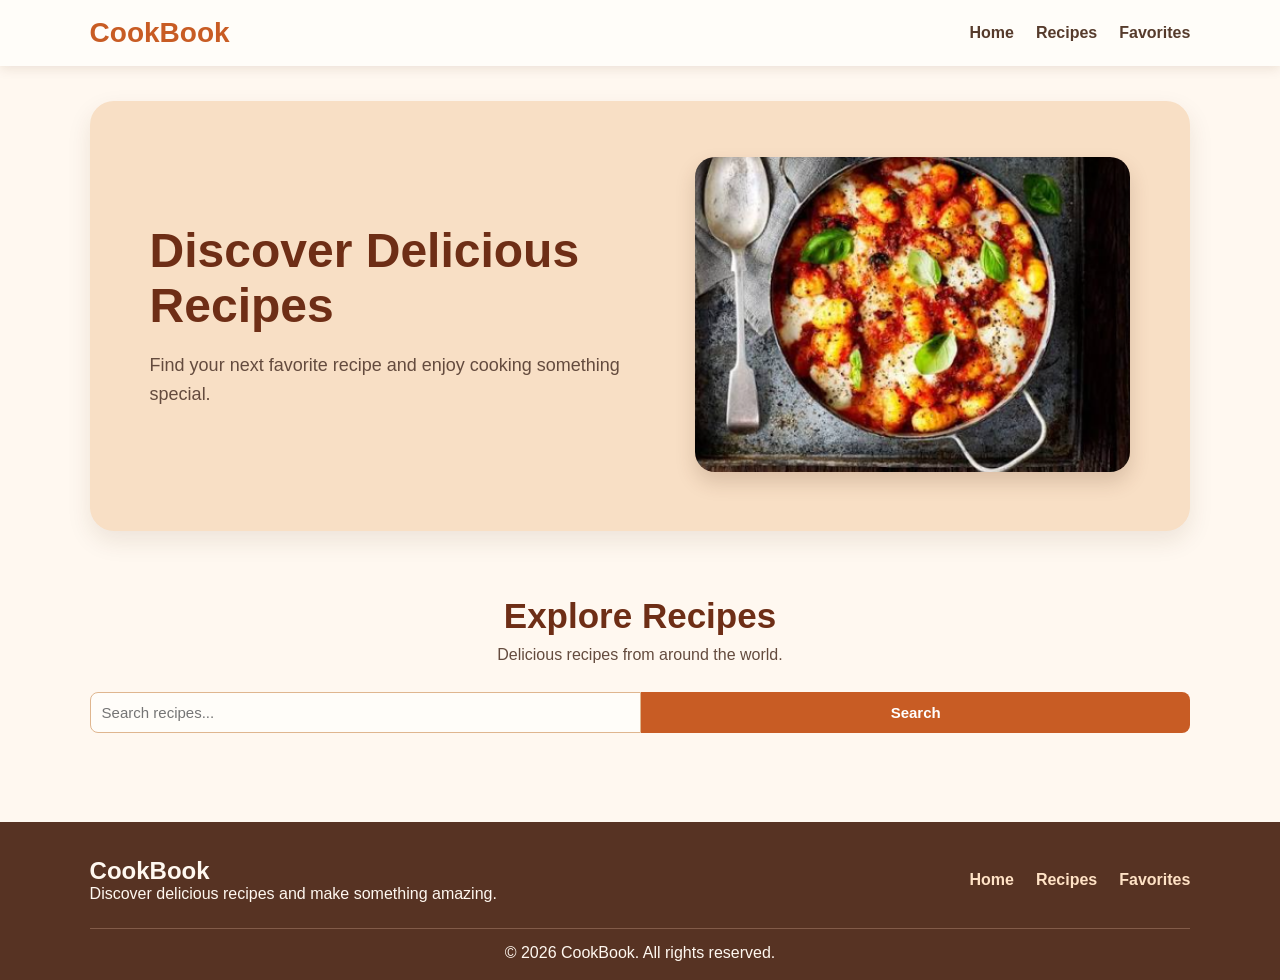
<file: index.html>
<!DOCTYPE html>
<html lang="en">

<head>
    <meta charset="UTF-8">
    <meta name="viewport" content="width=device-width, initial-scale=1.0">
    <title>CookBook</title>
    <link rel="stylesheet" href="style.css">
</head>

<body>
    <header class="header">
        <div class="header-logo">
            <h1>CookBook</h1>
        </div>
        <nav class="navbar">
            <a href="#home">Home</a>
            <a href="#recipe">Recipes</a>
            <a href="favorites.html">Favorites</a>
        </nav>
    </header>
    <main>
        <section id="home" class="hero">
            <div class="hero-content">
                <h2 class="hero-content-heading">Discover Delicious Recipes</h2>
                <p class="hero-content-text">Find your next favorite recipe and enjoy cooking something special.</p>
            </div>
            <div class="hero-img"><img src="./Assets/hero-Image.png" alt="Delicious food"></div>
        </section>
        <section id="recipe" class="recipe">
            <h2>Explore Recipes</h2>
            <p>Delicious recipes from around the world.</p>
            <section class="recipe-controls">
                <div class="search-box"><input type="text" placeholder="Search recipes..."><button>Search</button></div>
            </section>
            <div class="recipe-container"></div>
        </section>
    </main>
    <footer class="footer">
        <div class="footer-content">
            <div>
                <h2>CookBook</h2>
                <p>Discover delicious recipes and make something amazing.</p>
            </div>
            <div class="footer-links"><a href="#home">Home</a><a href="#recipe">Recipes</a><a
                    href="favorites.html">Favorites</a></div>
        </div>
        <div class="footer-bottom">
            <p>&copy; 2026 CookBook. All rights reserved.</p>
        </div>
    </footer>
    <script src="script.js"></script>
</body>

</html>
</file>
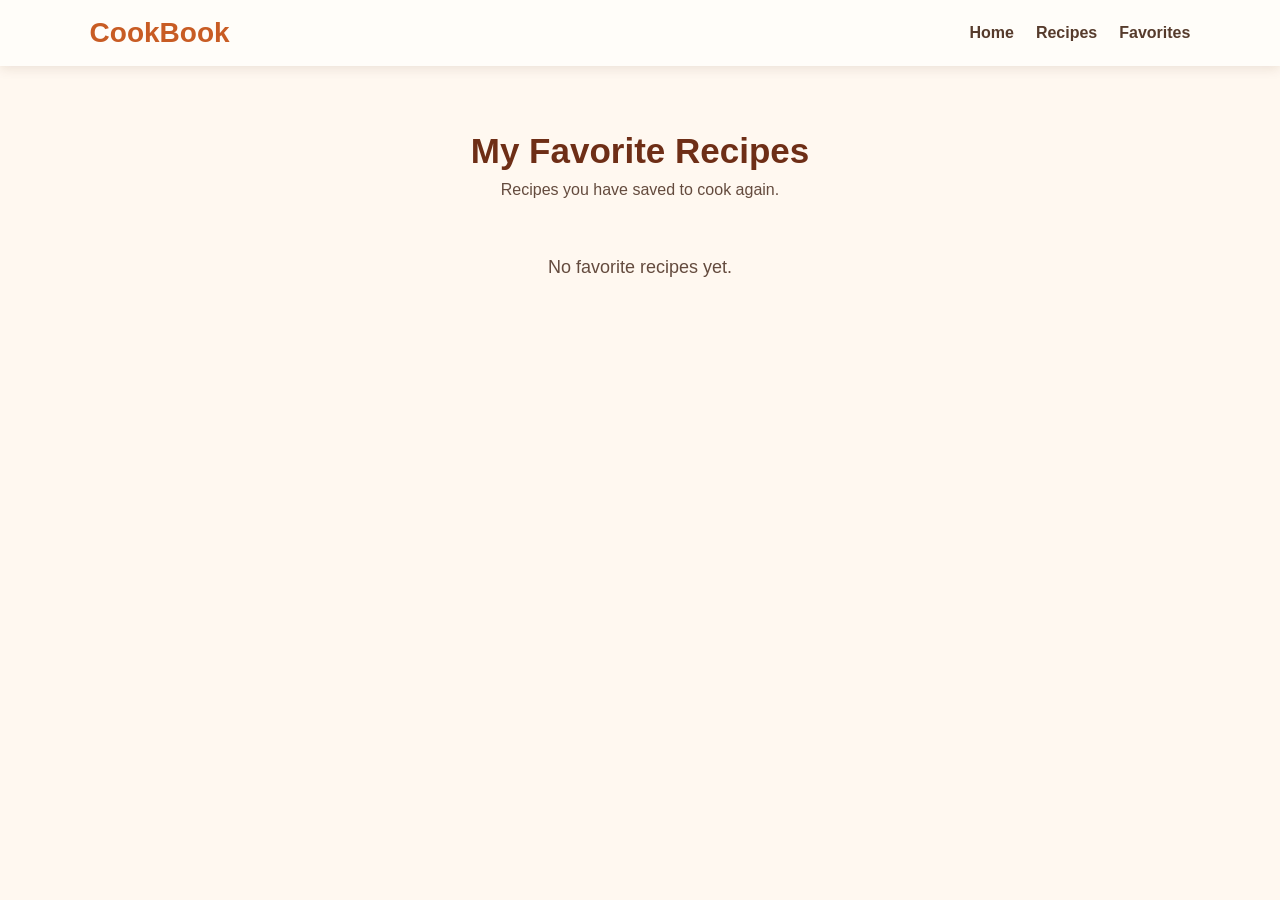
<file: favorites.html>
<!DOCTYPE html>
<html lang="en">
<head>
    <meta charset="UTF-8">
    <meta name="viewport" content="width=device-width, initial-scale=1.0">
    <title>My Favorites - CookBook</title>
    <link rel="stylesheet" href="style.css">
</head>
<body>
    <header class="header">
        <div class="header-logo"><h1>CookBook</h1></div>
        <nav class="navbar"><a href="index.html#home">Home</a><a href="index.html#recipe">Recipes</a><a href="favorites.html">Favorites</a></nav>
    </header>
    <main class="favorites-page">
        <h2>My Favorite Recipes</h2>
        <p>Recipes you have saved to cook again.</p>
        <div class="recipe-container"></div>
    </main>
    <script src="favorites.js"></script>
</body>
</html>
</file>
<file: style.css>
* {
    margin: 0;
    padding: 0;
    box-sizing: border-box;
}

html {
    scroll-behavior: smooth;
}

body {
    font-family: Arial, sans-serif;
    background-color: #fff8f0;
    color: #3b2a20;
}

.header {
    padding: 17px 7%;
    display: flex;
    justify-content: space-between;
    align-items: center;
    background-color: #fffdf9;
    box-shadow: 0 2px 12px rgba(82, 45, 20, 0.12);
    position: sticky;
    top: 0;
    z-index: 10;
}

.header-logo h1 {
    color: #c85c24;
    font-size: 28px;
}

.navbar,
.footer-links {
    display: flex;
    gap: 22px;
    align-items: center;
}

.navbar a,
.footer a {
    color: #563b2c;
    text-decoration: none;
    font-weight: bold;
}

.navbar a:hover {
    color: #c85c24;
}

.hero {
    width: 86%;
    min-height: 430px;
    margin: 35px auto;
    padding: 50px 60px;
    display: flex;
    align-items: center;
    justify-content: space-between;
    gap: 45px;
    background-color: #f8dfc5;
    border-radius: 24px;
    box-shadow: 0 10px 25px rgba(82, 45, 20, 0.10);
}

.hero-content {
    max-width: 500px;
}

.hero-content-heading {
    font-size: 48px;
    line-height: 1.15;
    color: #6e2e16;
    margin-bottom: 18px;
}

.hero-content-text {
    font-size: 18px;
    line-height: 1.6;
    color: #644b3e;
}

.hero-img img {
    width: 440px;
    max-width: 100%;
    height: 315px;
    object-fit: cover;
    border-radius: 20px;
    box-shadow: 0 10px 20px rgba(82, 45, 20, 0.18);
}

.recipe,
.favorites-page {
    width: 86%;
    margin: 65px auto;
}

.recipe>h2,
.favorites-page>h2 {
    text-align: center;
    font-size: 35px;
    color: #6e2e16;
    margin-bottom: 10px;
}

.recipe>p,
.favorites-page>p {
    text-align: center;
    color: #644b3e;
    margin-bottom: 28px;
}

.recipe-controls {
    display: flex;
    justify-content: space-between;
    gap: 18px;
    margin-bottom: 24px;
}

.search-box {
    display: flex;
    flex: 1;
}

.search-box input {
    padding: 11px;
    border: 1px solid #dfb68f;
    border-radius: 8px;
    font-size: 15px;
    background-color: #fffdf9;
}

.search-box input {
    width: 100%;
    border-radius: 8px 0 0 8px;
}

.search-box button {
    border-radius: 0 8px 8px 0;
    margin-top: 0;
}

.recipe-container {
    display: grid;
    grid-template-columns: repeat(3, 1fr);
    gap: 22px;
}

.cards {
    padding: 14px;
    background-color: #fffdf9;
    border: 1px solid #efd6bd;
    border-radius: 16px;
    box-shadow: 0 5px 14px rgba(82, 45, 20, 0.10);
}

.cards:hover {
    box-shadow: 0 9px 18px rgba(82, 45, 20, 0.16);
}

.cards img {
    width: 100%;
    height: 180px;
    object-fit: cover;
    border-radius: 11px;
}

.cards h3 {
    color: #6e2e16;
    margin: 12px 0 8px;
    font-size: 21px;
}

.cards p {
    display: inline-block;
    width: 49%;
    margin: 4px 0;
    font-size: 14px;
    color: #644b3e;
}

button {
    width: 100%;
    padding: 10px;
    margin-top: 10px;
    border: none;
    border-radius: 8px;
    background-color: #c85c24;
    color: white;
    font-size: 15px;
    font-weight: bold;
    cursor: pointer;
}

button:hover {
    background-color: #a94718;
}

.favorite-button {
    background-color: #fff0e7;
    color: #b44037;
    border: 1px solid #e8b5a8;
}

.favorite-button:hover,
.favorite-button.liked {
    background-color: #b44037;
    color: white;
}

.empty-message {
    grid-column: 1 / -1;
    text-align: center;
    padding: 30px;
    color: #644b3e;
    font-size: 18px;
}

.recipe-modal {
    position: fixed;
    inset: 0;
    display: flex;
    align-items: center;
    justify-content: center;
    padding: 20px;
    background-color: rgba(59, 42, 32, 0.55);
    z-index: 20;
}

.modal-content {
    width: 90%;
    max-width: 600px;
    max-height: 82vh;
    overflow-y: auto;
    padding: 28px;
    background-color: #fffdf9;
    border-radius: 16px;
}

.modal-content h2 {
    color: #6e2e16;
    margin-bottom: 18px;
}

.modal-content h3 {
    margin: 15px 0 7px;
    color: #b04c1c;
}

.modal-content li {
    margin: 6px 0 6px 20px;
    line-height: 1.4;
}

.footer {
    padding: 35px 7% 18px;
    background-color: #573323;
    color: #fff8f0;
}

.footer-content {
    display: flex;
    justify-content: space-between;
    gap: 30px;
}

.footer-links a {
    color: #ffe2c5;
}

.footer-bottom {
    text-align: center;
    margin-top: 25px;
    padding-top: 15px;
    border-top: 1px solid #825b49;
}

@media (max-width: 850px) {
    .hero {
        padding: 38px;
    }

    .recipe-container {
        grid-template-columns: repeat(2, 1fr);
    }

    .recipe-controls {
        flex-direction: column;
    }
}

@media (max-width: 600px) {

    .header,
    .hero,
    .footer-content {
        flex-direction: column;
    }

    .header {
        gap: 14px;
    }

    .hero {
        width: 90%;
        padding: 28px;
        text-align: center;
    }

    .hero-content-heading {
        font-size: 35px;
    }

    .recipe,
    .favorites-page {
        width: 90%;
    }

    .recipe-container {
        grid-template-columns: 1fr;
    }

    .navbar {
        gap: 16px;
    }
}
</file>
